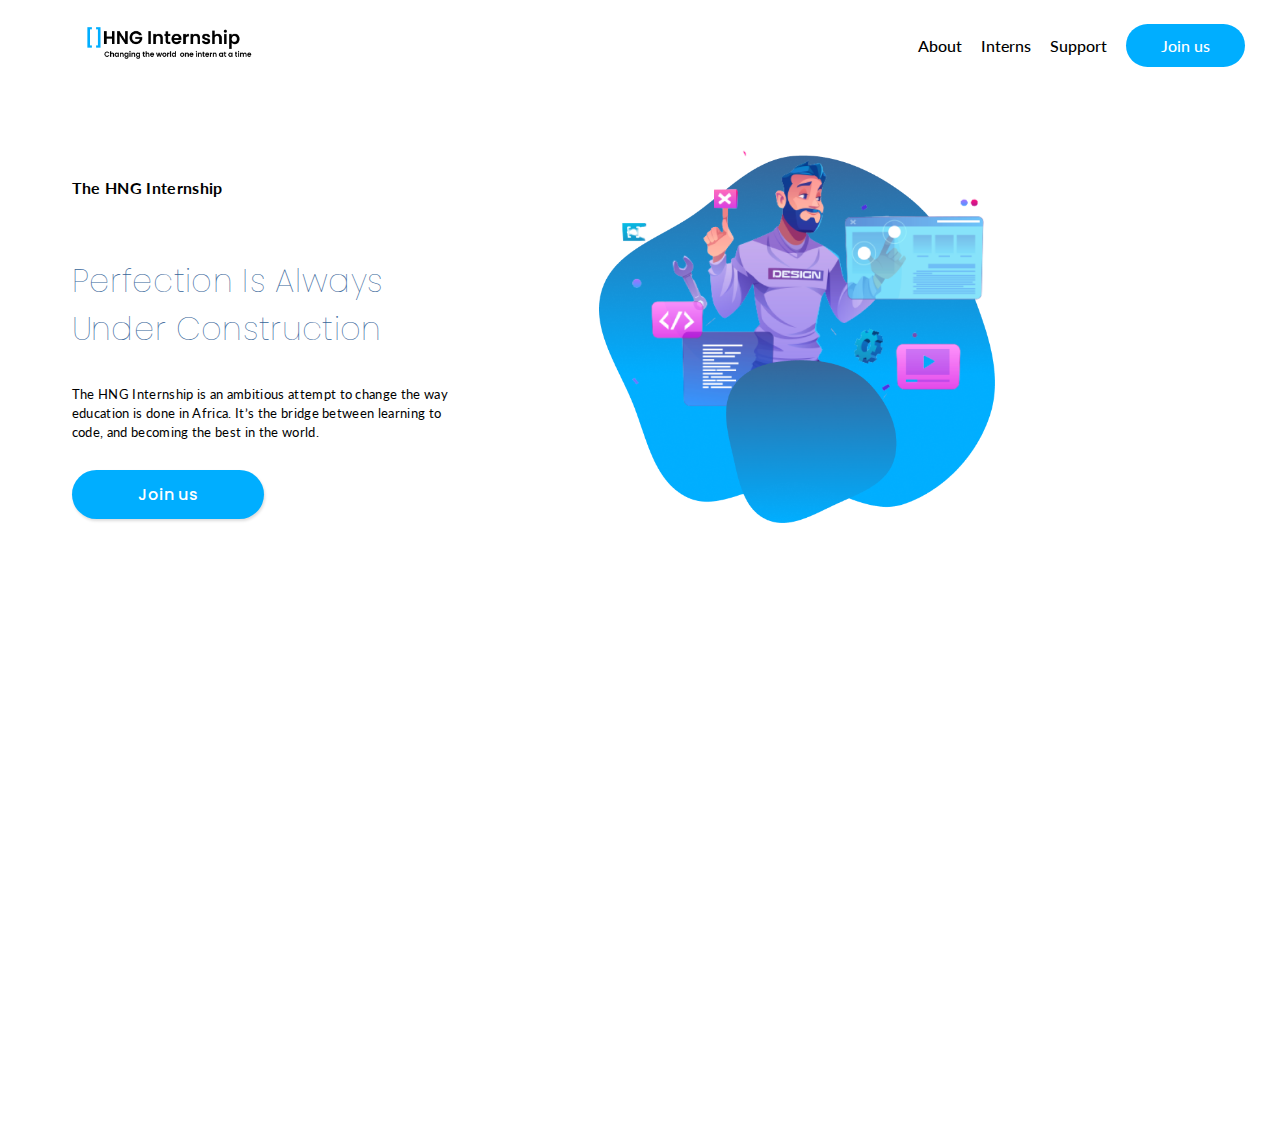
<file: index.html>
<!DOCTYPE html>
<html lang="en">
  <head>
    <meta charset="UTF-8" />
    <meta name="viewport" content="width=device-width, initial-scale=1.0" />
    <title>HNG</title>

    <link rel="stylesheet" href="./CSS/project.css" />
    <link
      rel="stylesheet"
      href="https://cdnjs.cloudflare.com/ajax/libs/font-awesome/4.7.0/css/font-awesome.min.css"
    />
    <link rel="shortcut icon" href="./assets/favicon.png" type="image/x-icon" />
  </head>
  <body>
    <header>
      <div class="Img-class">
        <a href="#">
          <img id="header-img" src="./assets/Group 9 (1).png" alt="brand-logo"
        /></a>
      </div>

      <div class="header-links">
        <a href="./About.html">About</a>
        <a href="./Interns.html">Interns</a>
        <a href="./support.html">Support</a>
        <a class="active" href="./join.html">Join us</a>
      </div>

      <div class="wealth">
        <span id="icons">
          <i class="fa fa-1.5x fa-bars"></i>
        </span>
      </div>
    </header>

    <main class="section">
      <div class="main-text">
        <h5>The HNG Internship</h5>

        <h1>Perfection Is Always Under Construction</h1>

        <small
          >The HNG Internship is an ambitious attempt to change the way
          education is done in Africa. It’s the bridge between learning to code,
          and becoming the best in the world.</small
        >

        <div>
          <a href="./join.html"><button id="main-btn">Join us</button></a>
        </div>
      </div>

      <div class="main-image">
        <img id="main-img" src="./assets/Group 1.png" alt="stacks-image" />
      </div>
    </main>
    <footer class="section">
      <div class="footer-img">
        <a href="#">
          <img
            id="footer-image"
            src="./assets/Group 10 (1).png"
            alt="brand-logo"
        /></a>
      </div>

      <div class="footer-grid">
        <div class="contact-Details">
          <p class="footer-headers">Address</p>
          3 Birrel Avenue, Sabo.<br />
          Yaba, Lagos State,<br />
          Nigeria
        </div>

        <div class="contact-Details">
          <p class="footer-headers">Email</p>
          <p>hello@hng.tech</p>
          <p>+234 (0) 812 345 6789</p>
        </div>

        <div class="contact-Details contact-Details3">
          <div>
            <p class="footer-head">Connect With Us</p>
            <p class="link1">
              <img class="link-img" src="./assets/Vector.png" />hnginternship
            </p>
            <p class="link1">
              <img
                class="link-img"
                src="./assets/Vector (1).png"
              />hnginternship
            </p>
            <p class="link1">
              <img
                class="link-img"
                src="./assets/Vector (2).png"
              />hnginternship
            </p>
          </div>
          <div class="contact-btn">
            <a href="./contact-page.html"
              ><button id="contact">Contact Us</button></a
            >
          </div>
        </div>
      </div>

      <div class="footer-line"><img src="./assets/Line 1.png" /></div>

      <div class="footer-tabs">
        <p>&copy; 2021 HNG internship . All Rights Reserved. HNG Group</p>
      </div>
    </footer>
    <div class="overlay"></div>
    <script src="./Js/project.js"></script>
  </body>
</html>
</file>
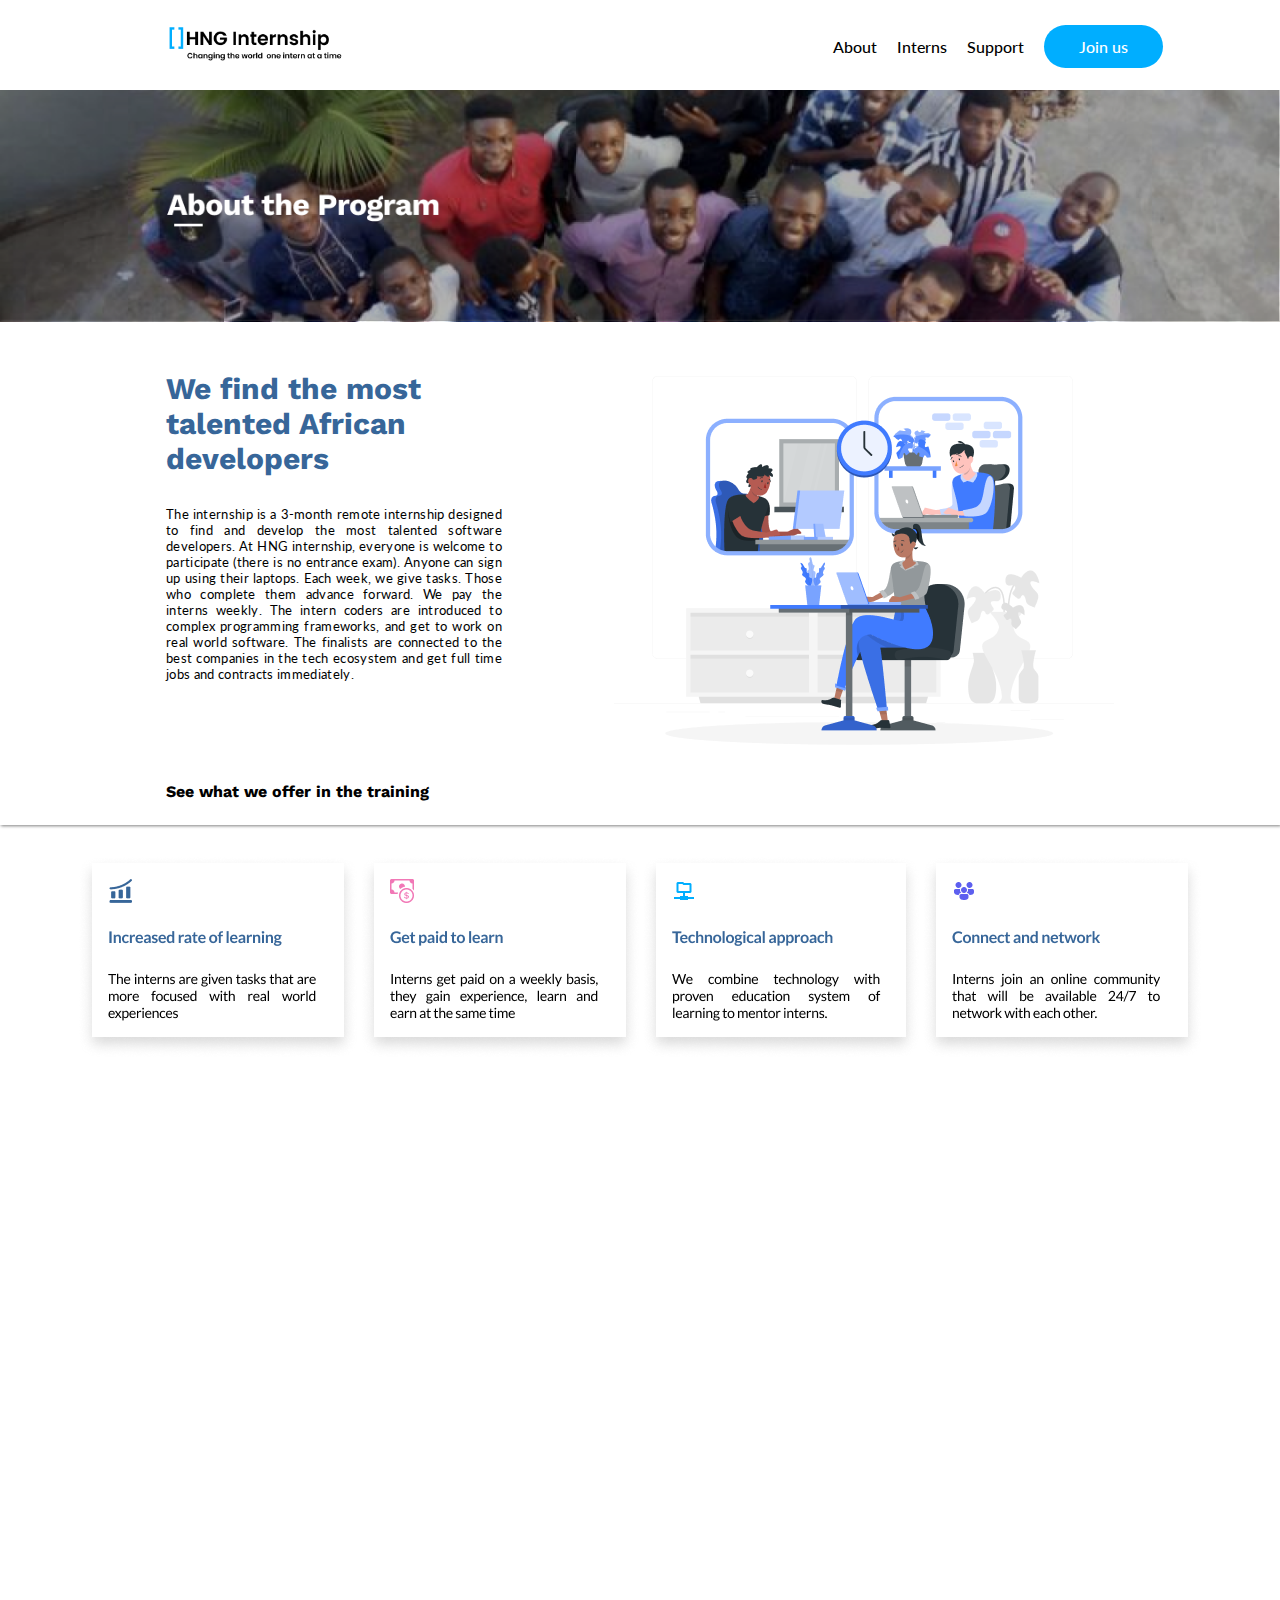
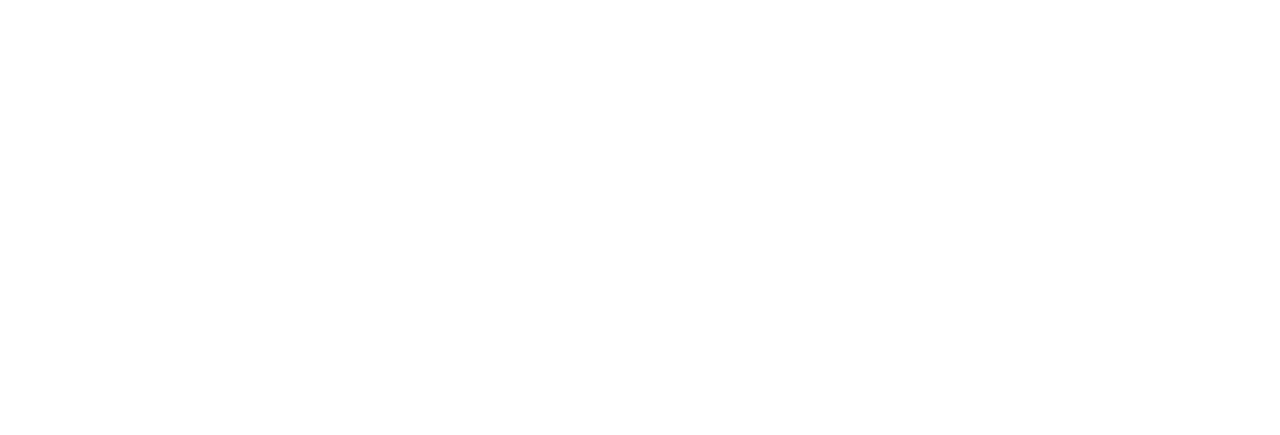
<file: About.html>
<!DOCTYPE html>
<html lang="en">
  <head>
    <meta charset="UTF-8" />
    <meta name="viewport" content="width=device-width, initial-scale=1.0" />
    <title>About HNG</title>

    <link rel="stylesheet" href="./CSS/About.css" />
    <link rel="shortcut icon" href="./assets/favicon.png" type="image/x-icon" />
    <link
      rel="stylesheet"
      href="https://cdnjs.cloudflare.com/ajax/libs/font-awesome/4.7.0/css/font-awesome.min.css"
    />
  </head>
  <body>
    <header>
      <div class="Img-class">
        <a href="./index.html">
          <img id="header-img" src="./assets/Group 9 (1).png" alt="brand-logo"
        /></a>
      </div>

      <div class="header-links">
        <a href="#">About</a>
        <a href="./Interns.html">Interns</a>
        <a href="./support.html">Support</a>
        <a class="active" href="./join.html">Join us</a>
      </div>

      <div class="wealth">
        <span id="icons">
          <i class="fa fa-1.5x fa-bars"></i>
        </span>
      </div>
    </header>

    <main class="section">
      <img id="main-img" src="./assets/About.png" alt="About-page" />
    </main>

    <article>
      <div class="article-content">
        <h1>We find the most talented African developers</h1>
        <small
          >The internship is a 3-month remote internship designed to find and
          develop the most talented software developers. At HNG internship,
          everyone is welcome to participate (there is no entrance exam). Anyone
          can sign up using their laptops. Each week, we give tasks. Those who
          complete them advance forward. We pay the interns weekly. The intern
          coders are introduced to complex programming frameworks, and get to
          work on real world software. The finalists are connected to the best
          companies in the tech ecosystem and get full time jobs and contracts
          immediately.
        </small>

        <h6>See what we offer in the training</h6>
      </div>

      <div class="article-img">
        <img
          id="article-image"
          src="./assets/Telework-rafiki 1.png"
          alt="article-img"
        />
      </div>
    </article>

    <div class="cards">
      <div>
        <img src="./assets/Frame 1.png" alt="Img-cards" />
      </div>

      <div>
        <img src="./assets/Frame 2.png" alt="Img-cards" />
      </div>

      <div>
        <img src="./assets/Frame 4.png" alt="Img-cards" />
      </div>
      <div>
        <img src="./assets/Frame 5.png" alt="Img-cards" />
      </div>
    </div>

    <div class="section partners">
      <h2>Our Hiring Partners</h2>

      <small
        >At HNG internship, we believe the decision you make to invest in your
        future is worth it! One of the ways <br />
        we ensure this is that our finalists are connected to the best tech
        companies for full-time jobs and contracts.</small
      >

      <div class="partners-gallery">
        <div><img src="./assets/Rectangle 18.png" alt="Partner-logo" /></div>

        <div><img src="./assets/Rectangle 19.png" alt="Partner-logo" /></div>

        <div><img src="./assets/Rectangle 20.png" alt="Partner-logo" /></div>

        <div><img src="./assets/Rectangle 21.png" alt="Partner-logo" /></div>

        <div><img src="./assets/Rectangle 22.png" alt="Partner-logo" /></div>

        <div><img src="./assets/Rectangle 23.png" alt="Partner-logo" /></div>

        <div><img src="./assets/Rectangle 24.png" alt="Partner-logo" /></div>

        <div><img src="./assets/Rectangle 25.png" alt="Partner-logo" /></div>

        <div><img src="./assets/Rectangle 26.png" alt="Partner-logo" /></div>
      </div>
    </div>

    <footer class="section">
      <div class="footer-img">
        <a href="./index.html"
          ><img
            id="footer-image"
            src="./assets/Group 10 (1).png"
            alt="brand-logo"
        /></a>
      </div>

      <div class="footer-grid">
        <div class="contact-Details">
          <p class="footer-headers">Address</p>
          3 Birrel Avenue, Sabo.<br />
          Yaba, Lagos State,<br />
          Nigeria
        </div>

        <div class="contact-Details">
          <p class="footer-headers">Email</p>
          <p>hello@hng.tech</p>
          <p>+234 (0) 812 345 6789</p>
        </div>

        <div class="contact-Details contact-Details3">
          <div>
            <p class="footer-head">Connect With Us</p>
            <p class="link1">
              <img class="link-img" src="./assets/Vector.png" />hnginternship
            </p>
            <p class="link1">
              <img
                class="link-img"
                src="./assets/Vector (1).png"
              />hnginternship
            </p>
            <p class="link1">
              <img
                class="link-img"
                src="./assets/Vector (2).png"
              />hnginternship
            </p>
          </div>
          <div class="contact-btn">
            <a href="./contact-page.html"
              ><button id="contact">Contact Us</button></a
            >
          </div>
        </div>
      </div>

      <div class="footer-line"><img src="./assets/Line 1.png" /></div>

      <div class="footer-tabs">
        <p>&copy; 2021 HNG internship . All Rights Reserved. HNG Group</p>
      </div>
    </footer>
    <div class="overlay"></div>
    <script src="./Js/project.js"></script>
  </body>
</html>
</file>
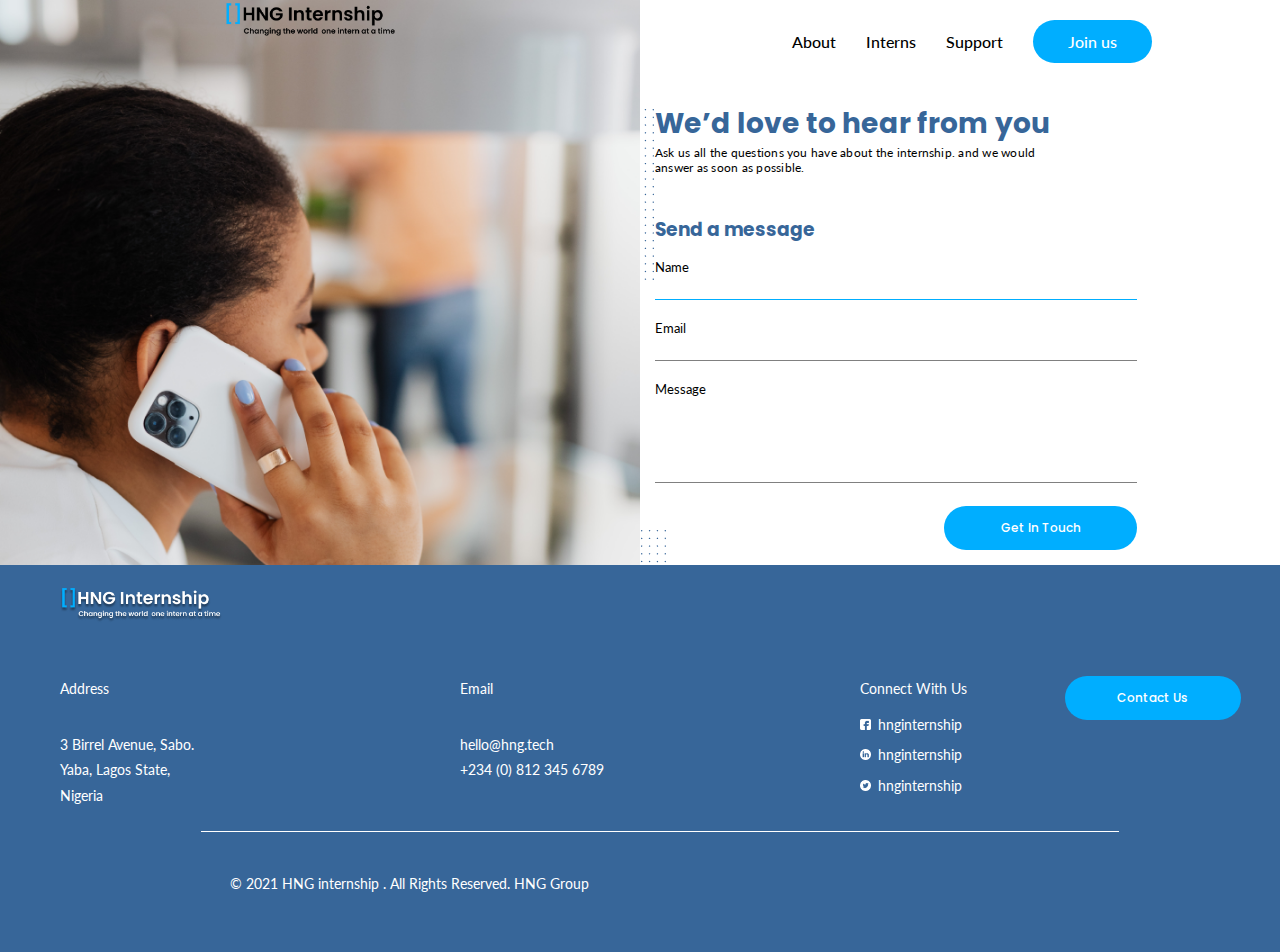
<file: contact-page.html>
<!DOCTYPE html>
<html lang="en">
  <head>
    <meta charset="UTF-8" />
    <meta name="viewport" content="width=device-width, initial-scale=1.0" />
    <title>Contact Page</title>
    <link
      rel="stylesheet"
      href="https://cdnjs.cloudflare.com/ajax/libs/font-awesome/4.7.0/css/font-awesome.min.css"
    />
    <link rel="stylesheet" href="./CSS/contact-page.css" />
    <link rel="shortcut icon" href="./assets/favicon.png" type="image/x-icon" />
  </head>
  <body>
    <main>
      <div class="main-image">
        <a href="./index.html">
          <img
            class="main-img"
            src="./assets/Group 9 (1).png"
            alt="contact-image"
        /></a>
      </div>

      <div class="form-wrapper">
        <div class="form-content">
          <header>
            <div class="Img-class">
              <a href="./index.html">
                <img
                  id="header-img"
                  src="./assets/Group 9 (1).png"
                  alt="brand-logo"
              /></a>
            </div>

            <div class="header-links">
              <a href="./About.html">About</a>
              <a href="./Interns.html">Interns</a>
              <a href="./support.html">Support</a>
              <a class="active" href="./join.html">Join us</a>
              <img src="./assets/Group.png" class="image-design" />
              <img src="./assets/Group.png" class="image-design2" />
            </div>

            <div class="wealth">
              <span id="icons">
                <i class="fa fa-1.5x fa-bars"></i>
              </span>
            </div>
          </header>
          <h2>We’d love to hear from you</h2>

          <small id="content"
            >Ask us all the questions you have about the internship. and we
            would<br />
            answer as soon as possible.</small
          >
          <h3>Send a message</h3>

          <form>
            <div class="input-group">
              <small>Name</small>

              <input type="text" name="name" autofocus />
            </div>

            <div class="input-group">
              <small>Email</small>

              <input type="email" name="email" />
            </div>
            <div class="input-group">
              <small id="textarea">Message</small>

              <textarea> </textarea>
            </div>

            <div class="btn">
              <button id="contact-btn" type="submit">Get In Touch</button>
            </div>
          </form>
        </div>
      </div>
    </main>

    <!-- footer -->
    <footer class="section">
      <div class="footer-img">
        <a href="./index.html">
          <img
            id="footer-image"
            src="./assets/Group 10 (1).png"
            alt="brand-logo"
        /></a>
      </div>

      <div class="footer-grid">
        <div class="contact-Details">
          <p class="footer-headers">Address</p>
          3 Birrel Avenue, Sabo.<br />
          Yaba, Lagos State,<br />
          Nigeria
        </div>

        <div class="contact-Details">
          <p class="footer-headers">Email</p>
          <p>hello@hng.tech</p>
          <p>+234 (0) 812 345 6789</p>
        </div>

        <div class="contact-Details contact-Details3">
          <div>
            <p class="footer-head">Connect With Us</p>
            <p class="link1">
              <img class="link-img" src="./assets/Vector.png" />hnginternship
            </p>
            <p class="link1">
              <img
                class="link-img"
                src="./assets/Vector (1).png"
              />hnginternship
            </p>
            <p class="link1">
              <img
                class="link-img"
                src="./assets/Vector (2).png"
              />hnginternship
            </p>
          </div>
          <div class="contact-btn">
            <button id="contact">Contact Us</button>
          </div>
        </div>
      </div>

      <div class="footer-line"><img src="./assets/Line 1.png" /></div>

      <div class="footer-tabs">
        <p>&copy; 2021 HNG internship . All Rights Reserved. HNG Group</p>
      </div>
    </footer>
    <div class="overlay"></div>
    <script src="./Js/project.js"></script>
  </body>
</html>
</file>
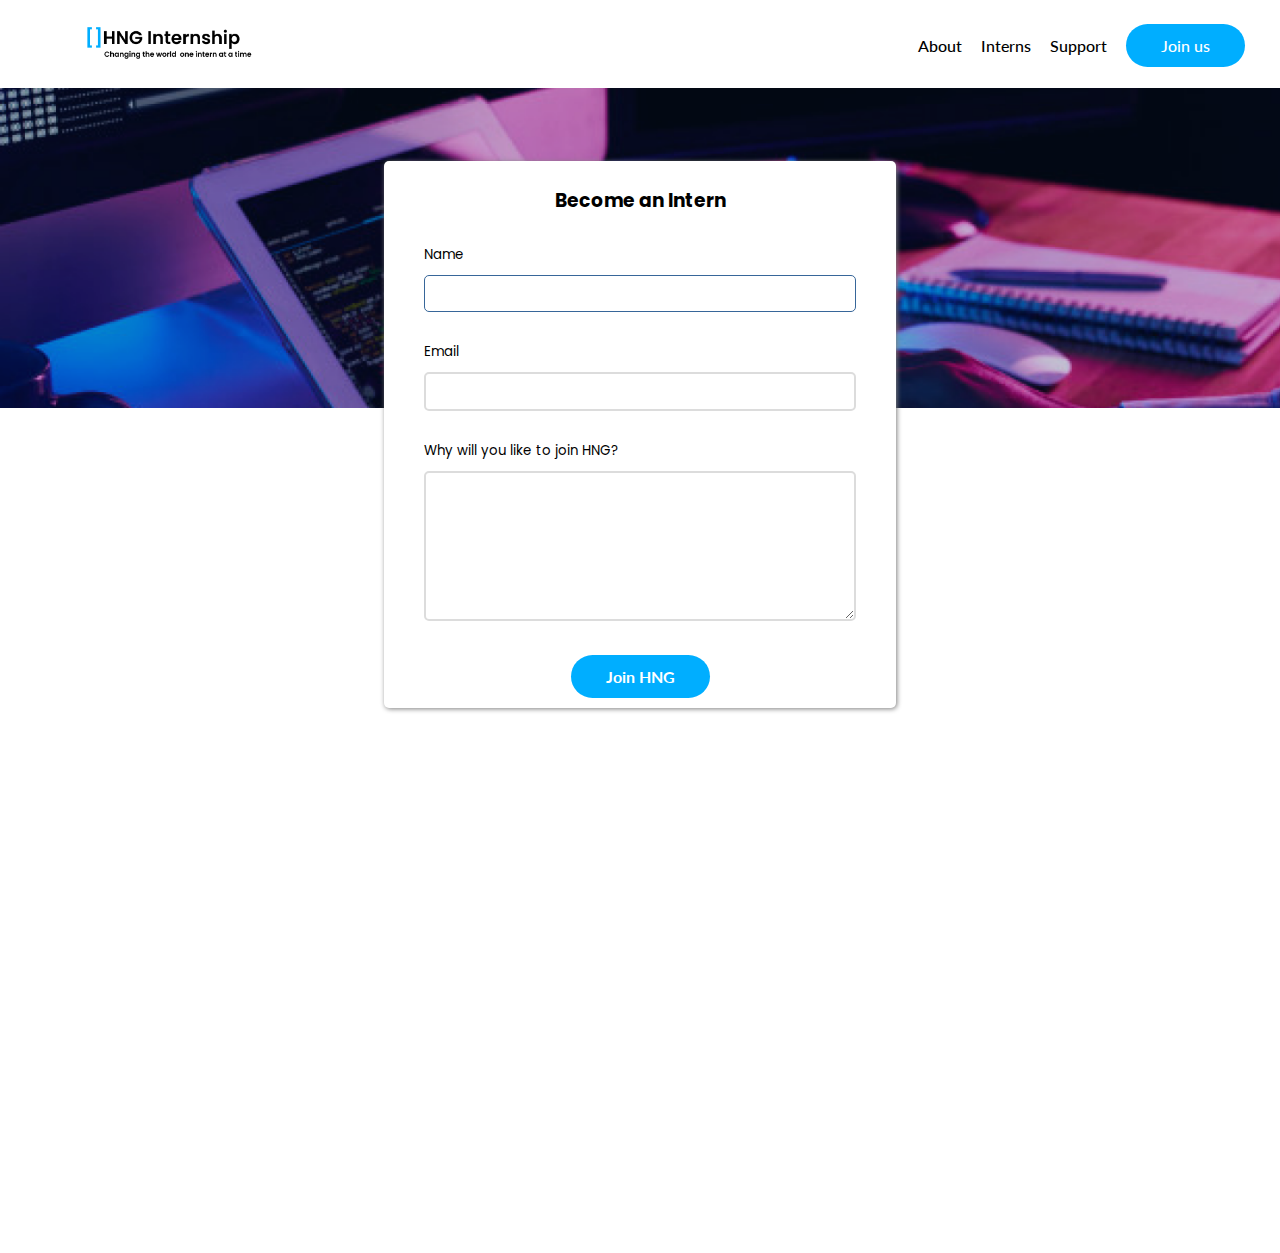
<file: form-field.html>
<!DOCTYPE html>
<html lang="en">
  <head>
    <meta charset="UTF-8" />
    <meta name="viewport" content="width=device-width, initial-scale=1.0" />
    <title>HNG Form</title>
  </head>

  <link rel="stylesheet" href="./CSS/form-field.css" />
  <link rel="shortcut icon" href="./assets/favicon.png" type="image/x-icon" />
  <link
    rel="stylesheet"
    href="https://cdnjs.cloudflare.com/ajax/libs/font-awesome/4.7.0/css/font-awesome.min.css"
  />
  <body>
    <header>
      <div class="Img-class">
        <a href="./index.html">
          <img id="header-img" src="./assets/Group 9 (1).png" alt="brand-logo"
        /></a>
      </div>

      <div class="header-links">
        <a href="./About.html">About</a>
        <a href="./index.html">Interns</a>
        <a href="./support.html">Support</a>
        <a class="active" href="./join.html">Join us</a>
      </div>

      <div class="wealth">
        <span id="icons">
          <i class="fa fa-1.5x fa-bars"></i>
        </span>
      </div>
    </header>

    <main class="section">
      <form>
        <h3>Become an Intern</h3>

        <div class="input-group">
          <small>Name</small>

          <input type="text" name="name" autofocus />
        </div>

        <div class="input-group">
          <small>Email</small>

          <input type="email" name="email" />
        </div>

        <div class="input-group">
          <small>Why will you like to join HNG?</small>
          <textarea></textarea>
        </div>

        <div class="input-btn">
          <button id="btn">Join HNG</button>
        </div>
      </form>
    </main>

    <footer class="section">
      <div class="footer-img">
        <a href="./index.html">
          <img
            id="footer-image"
            src="./assets/Group 10 (1).png"
            alt="brand-logo"
          />
        </a>
      </div>

      <div class="footer-grid">
        <div class="contact-Details">
          <p class="footer-headers">Address</p>
          3 Birrel Avenue, Sabo.<br />
          Yaba, Lagos State,<br />
          Nigeria
        </div>

        <div class="contact-Details">
          <p class="footer-headers">Email</p>
          <p>hello@hng.tech</p>
          <p>+234 (0) 812 345 6789</p>
        </div>

        <div class="contact-Details contact-Details3">
          <div>
            <p class="footer-head">Connect With Us</p>
            <p class="link1">
              <img class="link-img" src="./assets/Vector.png" />hnginternship
            </p>
            <p class="link1">
              <img
                class="link-img"
                src="./assets/Vector (1).png"
              />hnginternship
            </p>
            <p class="link1">
              <img
                class="link-img"
                src="./assets/Vector (2).png"
              />hnginternship
            </p>
          </div>
          <div class="contact-btn">
            <a href="./contact-page.html"
              ><button id="contact">Contact Us</button></a
            >
          </div>
        </div>
      </div>

      <div class="footer-line"><img src="./assets/Line 1.png" /></div>

      <div class="footer-tabs">
        <p>&copy; 2021 HNG internship . All Rights Reserved. HNG Group</p>
      </div>
    </footer>
    <div class="overlay"></div>
    <script src="./Js/project.js"></script>
  </body>
</html>
</file>
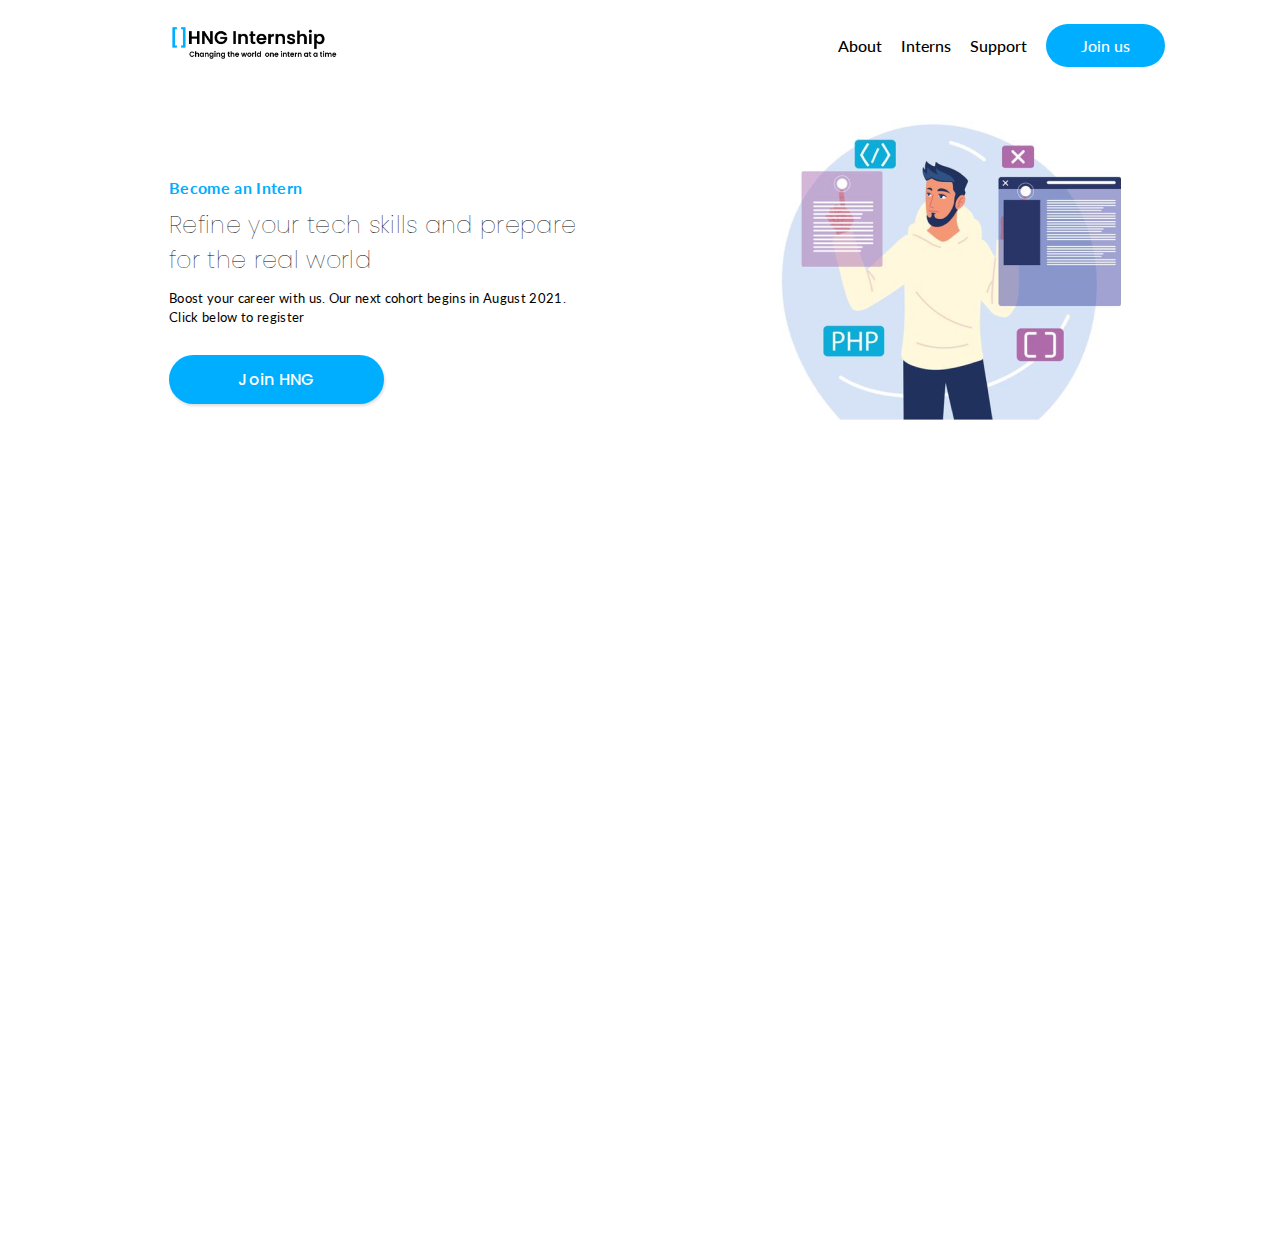
<file: join.html>
<!DOCTYPE html>
<html lang="en">
  <head>
    <meta charset="UTF-8" />
    <meta name="viewport" content="width=device-width, initial-scale=1.0" />
    <title>Join HNG</title>
  </head>

  <link
    rel="stylesheet"
    href="https://cdnjs.cloudflare.com/ajax/libs/font-awesome/4.7.0/css/font-awesome.min.css"
  />

  <link rel="shortcut icon" href="./assets/favicon.png" type="image/x-icon" />
  <link rel="stylesheet" href="./CSS/join.css" />
  <body>
    <header>
      <div class="Img-class">
        <a href="./index.html">
          <img id="header-img" src="./assets/Group 9 (1).png" alt="brand-logo"
        /></a>
      </div>

      <div class="header-links">
        <a href="./About.html">About</a>
        <a href="./Interns.html">Interns</a>
        <a href="./support.html">Support</a>
        <a class="active" href="./join.html">Join us</a>
      </div>

      <div class="wealth">
        <span id="icons">
          <i class="fa fa-1.5x fa-bars"></i>
        </span>
      </div>
    </header>

    <main class="section">
      <div class="main-text">
        <h5>Become an Intern</h5>

        <h1>Refine your tech skills and prepare for the real world</h1>

        <small
          >Boost your career with us. Our next cohort begins in August 2021.
          Click below to register</small
        >

        <div>
          <a href="./form-field.html"
            ><button id="main-btn">Join HNG</button></a
          >
        </div>
      </div>

      <div class="main-image">
        <img id="main-img" src="./assets/Frame 13.png" alt="stacks-image" />
      </div>
    </main>

    <article class="section">
      <h1>Training Tracks</h1>
      <div class="article-btn">
        <button id="design">UI/UX Design</button
        ><button id="frontend">Frontend Dev</button>
        <button id="backend">Backend Dev</button>
        <button id="machine">Machine Learning</button>
      </div>
      <div class="article-link">
        <a id="article-link" href="#">Get started now</a>
      </div>
    </article>

    <footer class="section">
      <div class="footer-img">
        <a href="./index.html">
          <img
            id="footer-image"
            src="./assets/Group 10 (1).png"
            alt="brand-logo"
          />
        </a>
      </div>

      <div class="footer-grid">
        <div class="contact-Details">
          <p class="footer-headers">Address</p>
          3 Birrel Avenue, Sabo.<br />
          Yaba, Lagos State,<br />
          Nigeria
        </div>

        <div class="contact-Details">
          <p class="footer-headers">Email</p>
          <p>hello@hng.tech</p>
          <p>+234 (0) 812 345 6789</p>
        </div>

        <div class="contact-Details contact-Details3">
          <div>
            <p class="footer-head">Connect With Us</p>
            <p class="link1">
              <img class="link-img" src="./assets/Vector.png" />hnginternship
            </p>
            <p class="link1">
              <img
                class="link-img"
                src="./assets/Vector (1).png"
              />hnginternship
            </p>
            <p class="link1">
              <img
                class="link-img"
                src="./assets/Vector (2).png"
              />hnginternship
            </p>
          </div>
          <div class="contact-btn">
            <a href="./contact-page.html"
              ><button id="contact">Contact Us</button></a
            >
          </div>
        </div>
      </div>

      <div class="footer-line"><img src="./assets/Line 1.png" /></div>

      <div class="footer-tabs">
        <p>&copy; 2021 HNG internship . All Rights Reserved. HNG Group</p>
      </div>
    </footer>
    <div class="overlay"></div>
    <script src="./Js/project.js"></script>
  </body>
</html>
</file>
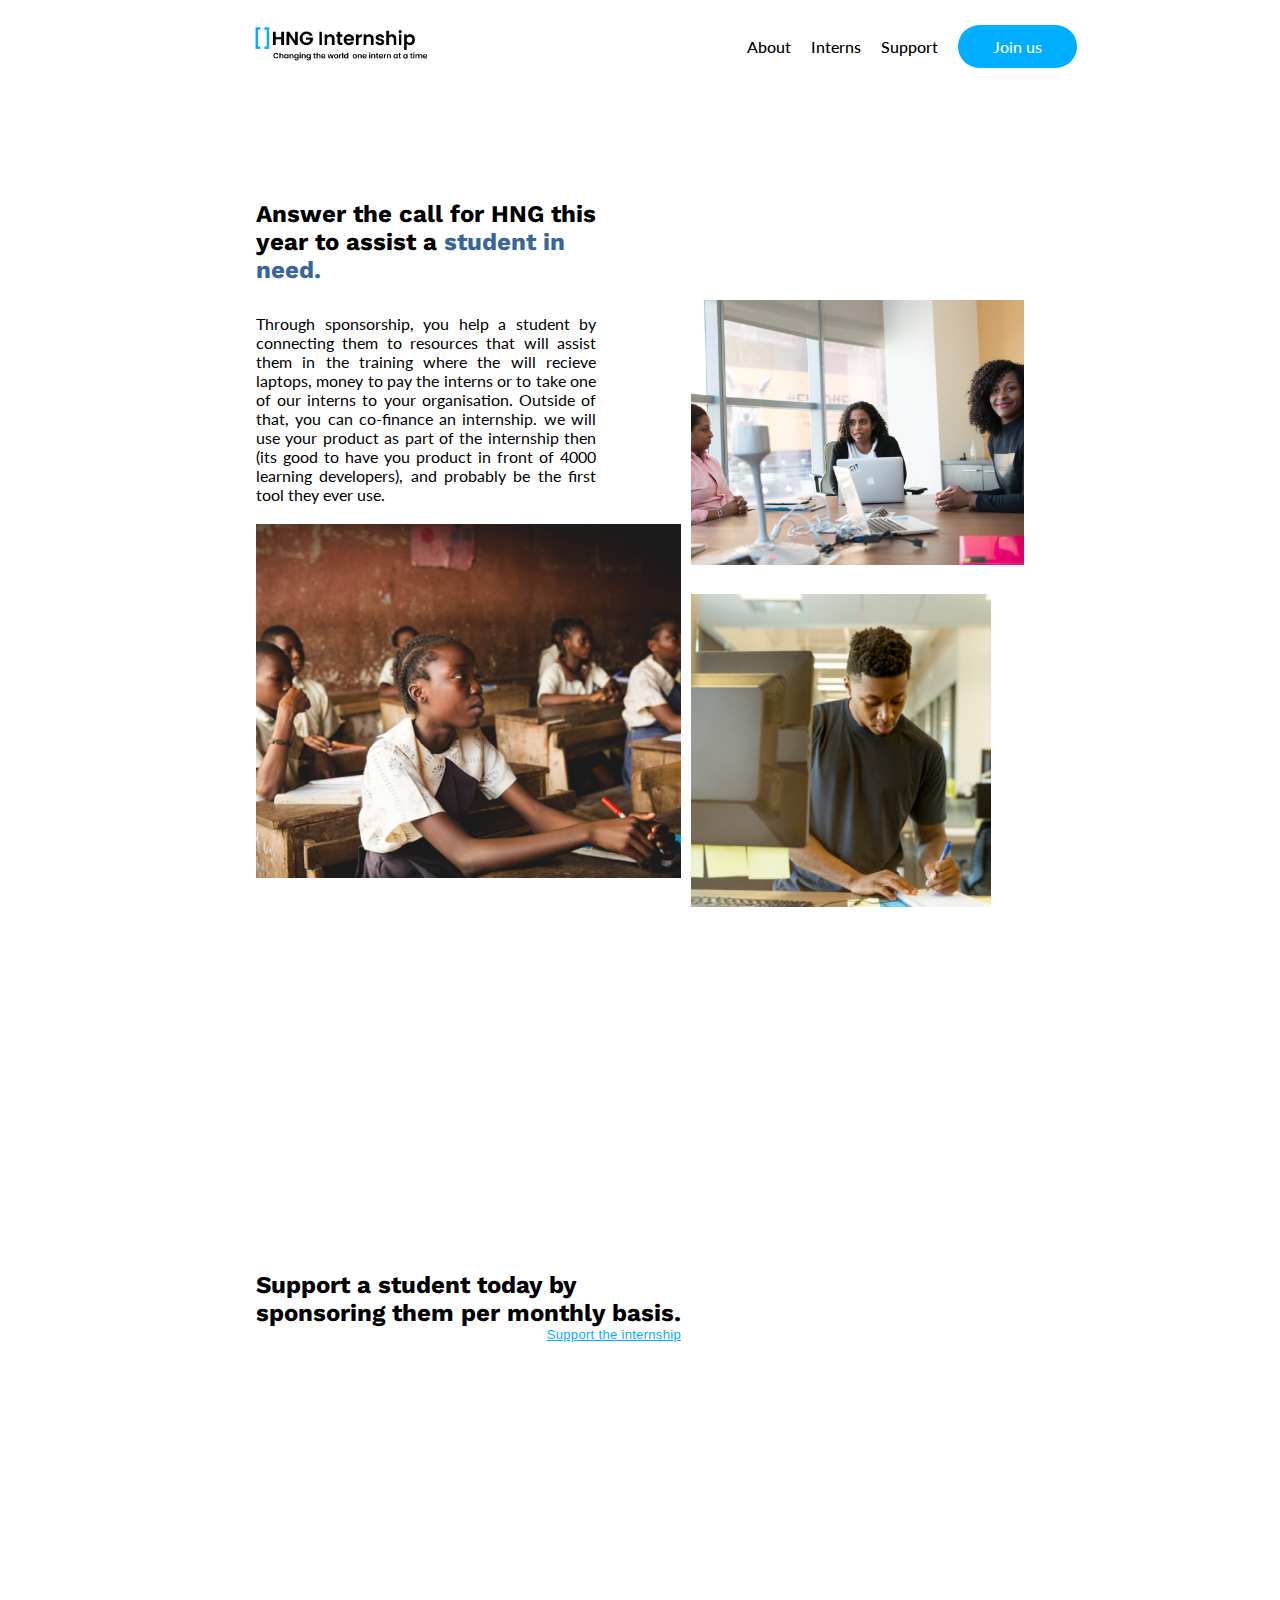
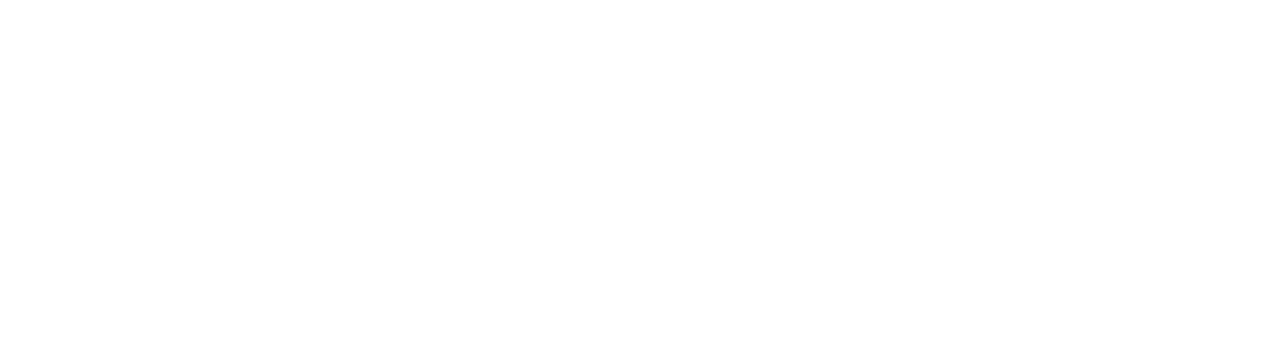
<file: support.html>
<!DOCTYPE html>
<html lang="en">
  <head>
    <meta charset="UTF-8" />
    <meta name="viewport" content="width=device-width, initial-scale=1.0" />
    <title>Support HNG</title>
  </head>

  <link
    rel="stylesheet"
    href="https://cdnjs.cloudflare.com/ajax/libs/font-awesome/4.7.0/css/font-awesome.min.css"
  />
  <link rel="shortcut icon" href="./assets/favicon.png" type="image/x-icon" />
  <link rel="stylesheet" href="./CSS/support.css" />
  <body>
    <header>
      <div class="Img-class">
        <a href="./index.html">
          <img id="header-img" src="./assets/Group 9 (1).png" alt="brand-logo"
        /></a>
      </div>

      <div class="header-links">
        <a href="./About.html">About</a>
        <a href="./Interns.html">Interns</a>
        <a href="#">Support</a>
        <a class="active" href="./join.html">Join us</a>
      </div>

      <div class="wealth">
        <span id="icons">
          <i class="fa fa-1.5x fa-bars"></i>
        </span>
      </div>
    </header>

    <main>
      <div class="main-grid">
        <div class="main-content">
          <h3>
            Answer the call for HNG this <br />
            year to assist a
            <span id="main-colored-text">
              student in <br />
              need.</span
            >
          </h3>
          <p>
            Through sponsorship, you help a student by connecting them to
            resources that will assist them in the training where the will
            recieve laptops, money to pay the interns or to take one of our
            interns to your organisation. Outside of that, you can co-finance an
            internship. we will use your product as part of the internship then
            (its good to have you product in front of 4000 learning developers),
            and probably be the first tool they ever use.
          </p>
        </div>

        <div class="card1">
          <img id="first-card" src="./assets/Rectangle 28.png" alt="cards" />
        </div>

        <div class="card2">
          <img id="second-card" src="./assets/Rectangle 30.png" alt="cards" />
        </div>

        <div class="card3">
          <img id="third-card" src="./assets/Rectangle 29.png" alt="cards" />
        </div>
      </div>
    </main>

    <article class="section">
      <div class="article-wrapper">
        <h3>
          Give a student<br />
          hope today.
        </h3>
        <img src="./assets/Frame 16.png" alt="support" />
      </div>
    </article>

    <div class="article">
      <div class="article-content">
        <h3>
          Support a student today by <br />sponsoring them per monthly basis.
        </h3>

        <a href="#">Support the internship</a>
      </div>
    </div>

    <footer class="section">
      <div class="footer-img">
        <a href="./index.html">
          <img
            id="footer-image"
            src="./assets/Group 10 (1).png"
            alt="brand-logo"
        /></a>
      </div>

      <div class="footer-grid">
        <div class="contact-Details">
          <p class="footer-headers">Address</p>
          3 Birrel Avenue, Sabo.<br />
          Yaba, Lagos State,<br />
          Nigeria
        </div>

        <div class="contact-Details">
          <p class="footer-headers">Email</p>
          <p>hello@hng.tech</p>
          <p>+234 (0) 812 345 6789</p>
        </div>

        <div class="contact-Details contact-Details3">
          <div>
            <p class="footer-head">Connect With Us</p>
            <p class="link1">
              <img class="link-img" src="./assets/Vector.png" />hnginternship
            </p>
            <p class="link1">
              <img
                class="link-img"
                src="./assets/Vector (1).png"
              />hnginternship
            </p>
            <p class="link1">
              <img
                class="link-img"
                src="./assets/Vector (2).png"
              />hnginternship
            </p>
          </div>
          <div class="contact-btn">
            <a href="./contact-page.html"
              ><button id="contact">Contact Us</button></a
            >
          </div>
        </div>
      </div>

      <div class="footer-line"><img src="./assets/Line 1.png" /></div>

      <div class="footer-tabs">
        <p>&copy; 2021 HNG internship . All Rights Reserved. HNG Group</p>
      </div>
    </footer>
    <div class="overlay"></div>
    <script src="./Js/project.js"></script>
  </body>
</html>
</file>
<file: CSS/project.css>
@import url("https://fonts.googleapis.com/css2?family=Lato:wght@400;700&family=Poppins:wght@400;700&display=swap");

* {
  padding: 0px;
  margin: 0px;
  text-decoration: none;
  box-sizing: border-box;
}

:root {
  --primary-color: rgba(55, 102, 153, 1);
  --secondary-color: rgba(0, 174, 255, 1);
  --primary-font: "Lato", sans-serif;
  --secondary-font: "Poppins", sans-serif;
  --primary-fontsize: 36px;
  --secondary-fontsize: 18px;
  --content-fontsize: 16px;
}

body {
  display: flex;
  flex-direction: column;
}

.header-links a {
  color: black;
  margin-right: 15px;
  font-family: var(--primary-font);
  font-weight: 500;
  transition: 0.5;
}

.header-links a:hover {
  color: var(--secondary-color);
}
button {
  outline: none;
  border: none;
  font-family: var(--secondary-font);
  padding: 15px;
  color: white;
  border-radius: 10px;
  font-size: var(--content-fontsize);
  font-weight: 700;
  transition: 0.5s;
  cursor: pointer;
}

.header-links .active {
  border-radius: 30px;
  background-color: var(--secondary-color);
  font-family: var(--primary-font);
  padding: 12px 35px;
  font-size: var(--content-fontsize);
  color: white;
  font-weight: 700px;
}

.active:hover {
  color: var(--secondary-color);
  background: white;
  border: 1px solid var(--secondary-color);
}

.wealth {
  display: none;
}
#header-img {
  width: 60%;
}

header {
  display: flex;
  justify-content: space-between;
  padding: 24px 20px 20px 85px;
  align-items: center;
}

main {
  display: flex;
  margin: 30px 0px 70px 0px;
  font-family: var(--primary-font);
  font-weight: 400;
  justify-content: space-around;
  letter-spacing: 0.02rem;
}

#main-btn {
  margin-top: 30px;
  border-radius: 30px;
  background-color: var(--secondary-color);
  padding: 12px 35px;
  width: 50%;
  font-weight: 500;
  font-family: var(--secondary-font);
  letter-spacing: 0.02rem;
  box-shadow: 1px 2px 3px gainsboro;
}

#main-btn:hover {
  color: var(--secondary-color);
  background-color: white;
  border: 1px solid var(--secondary-color);
}

#main-img {
  width: 65%;
}

.main-text {
  width: 30%;
  margin-top: 60px;
}

.main-text h1 {
  margin: 60px 0px 30px 0px;
  color: var(--primary-color);
  font-family: var(--secondary-font);
  font-weight: lighter;
}
.main-text h5 {
  font-size: var(--content-fontsize);
  font-weight: 700;
}

.contact-Details {
  width: 45%;
  line-height: 25.5px;
}

.contact-Details3 {
  display: grid;
  grid-template-columns: auto auto;
}

footer {
  padding: 20px 20px 20px 60px;
  background-color: var(--primary-color);
  color: white;
  margin-top: 30px;
  font-family: var(--primary-font);
  font-size: 14px;
}

#contact {
  background-color: var(--secondary-color);
  border-radius: 30px;
  width: 90%;
  padding: 13px;
  font-size: 12px;
  font-weight: 500;
}

#contact:hover {
  color: var(--primary-color);
  background-color: white;
  border: 1px solid var(--primary-color);
}
.footer-img {
  margin-bottom: 50px;
}

.footer-headers {
  margin-bottom: 30px;
}
.footer-grid {
  display: flex;
  justify-content: space-between;
  margin-bottom: 10px;
}

#footer-image {
  width: 15%;
}

.footer-head {
  margin-bottom: 10px;
}
.link1 {
  margin-bottom: 5px;
}
.footer-line {
  text-align: center;
}

.footer-tabs {
  margin: 40px 40px 40px 170px;
}

.link-img {
  margin-right: 7px;
  width: 11px;
}

#icons {
  color: var(--secondary-color);
  font-size: 20px;
}

/* Revealing section as you scroll */

.section {
  transition: transform 1s, opacity 1s;
}

.section--hidden {
  opacity: 0;
  transform: translateY(8rem);
}

@media (max-width: 1024px) {
  main {
    flex-direction: column-reverse;
    justify-content: center;
    position: relative;
    height: auto;
    margin-top: 50px;
    text-align: center;
    padding: 15px;
    height: 80vh;
  }

  .main-text {
    width: 70%;
    flex: none;
    margin: 0px;
    text-align: center;
    margin: 0px auto;
  }

  #main-btn {
    width: 25%;
  }

  .footer-line {
    display: none;
  }

  #main-img {
    width: 40%;
  }

  footer {
    margin-top: 30px;
  }
}
@media (max-width: 760px) {
  .header-links {
    margin: 0px;
    top: 75px;
    right: 100%;
    width: 75%;
    text-align: center;
    background-color: whitesmoke;
    height: 100vh;
    font-family: "Gruppo";
    position: fixed;
    transition: right 0.2s ease-in-out;

    border-radius: 5px;
    z-index: 1;
  }

  #main-btn {
    width: 40%;
  }
  .header-links .active {
    background-color: transparent;
    color: black;
    padding: 20px 0px;
    margin: 0px;
    font-size: 18px;
    border: none;
  }

  .header-links a {
    display: block;
    padding: 20px 0px;
    color: black;
    font-size: 18px;
    text-align: center;
    margin: 0px;
    background-color: transparent;
    border: none;
  }
  .header-links a:first-of-type {
    margin-top: 60px;
  }

  .header-links a:hover {
    color: var(--secondary-color);
  }
  header {
    padding: 20px 25px;
    z-index: 2;
  }

  .overlay-filter {
    position: absolute;
    backdrop-filter: blur(3px);
    width: 100%;
    height: 100%;
    top: 76px;
  }

  #main-img {
    width: 50%;
  }

  main {
    margin: 0px;
    height: auto;
  }
  .show {
    right: 25%;
  }
  #footer-image {
    width: 35%;
  }

  footer {
    padding: 20px 40px;
    margin-top: 10px;
  }

  .footer-grid {
    display: grid;
    grid-template-columns: auto auto;
    grid-row-gap: 20px;
  }

  .contact-Details3 {
    grid-template-columns: auto;
  }

  .contact-Details {
    width: 100%;
  }

  #contact {
    margin-top: 20px;
    width: 120%;
  }

  .footer-tabs {
    margin: 40px 0px;
  }
  .main-content {
    font-size: 15px;
  }

  .show {
    display: block;
  }
  .wealth {
    display: block;
    margin-left: 18px;
  }
}

@media (max-width: 450px) {
  .footer-grid {
    grid-template-columns: auto;
    width: 100%;
    justify-content: center;
  }

  .contact-Details3 {
    width: 80%;
  }
  #contact {
    width: 95%;
  }

  .footer-tabs {
    border-top: 1px solid white;
    padding: 20px 0px;
  }

  #main-btn {
    width: 60%;
  }
}
</file>
<file: CSS/About.css>
@import url("https://fonts.googleapis.com/css2?family=Lato:wght@400;700&family=Work+Sans:wght@700& family=Poppins:wght@400;700&display=swap");

* {
  padding: 0px;
  margin: 0px;
  text-decoration: none;
  box-sizing: border-box;
}

:root {
  --primary-color: rgba(55, 102, 153, 1);
  --secondary-color: rgba(0, 174, 255, 1);
  --primary-font: "Lato", sans-serif;
  --secondary-font: "Poppins", sans-serif;
  --primary-fontsize: 36px;
  --secondary-fontsize: 18px;
  --content-fontsize: 16px;
  --Work-sans: "Work Sans", sans-serif;
}

body {
  display: flex;
  flex-direction: column;
  font-family: var(--Work-sans);
}

a {
  color: black;
  margin-right: 15px;
  font-family: var(--primary-font);
  font-weight: 500;
  transition: 0.5;
}

a:hover {
  color: var(--secondary-color);
}
button {
  outline: none;
  border: none;
  font-family: var(--secondary-font);
  padding: 15px;
  color: white;
  border-radius: 10px;
  font-size: var(--content-fontsize);
  font-weight: 700;
  transition: 0.5s;
  cursor: pointer;
}

.header-links .active {
  border-radius: 30px;
  background-color: var(--secondary-color);
  font-family: var(--primary-font);
  padding: 12px 35px;
  font-size: var(--content-fontsize);
  color: white;
  font-weight: 700px;
}

.active:hover {
  color: var(--secondary-color);
  background: white;
  border: 1px solid var(--secondary-color);
}

.wealth {
  display: none;
}

#header-img {
  width: 60%;
}

.Img-class {
  /* flex: 1; */
  margin-right: 175px;
}

header {
  display: flex;
  justify-content: space-around;
  padding: 24px 20px 20px 85px;
  align-items: center;
  position: sticky;
  top: 0px;
  background: white;
}

main {
  overflow: hidden;
}

#main-img {
  width: 100vw;
}

article {
  display: flex;
  justify-content: center;
  margin-top: -5px;
  box-shadow: 1px 1px 3px grey;
}

.article-content {
  flex-basis: 35%;
}

.article-content small {
  text-align: justify;
  margin-top: 30px;
  display: block;
  width: 75%;
  font-family: var(--primary-font);
  letter-spacing: 0.02rem;
}

.article-content h1 {
  margin-top: 50px;
  width: 75%;
  font-size: 30px;
  color: var(--primary-color);
}
.article-content h6 {
  margin-top: 100px;
  font-size: medium;
}

.cards {
  display: grid;
  justify-content: center;
  grid-template-columns: auto auto auto auto;
  overflow: hidden;
  margin: 30px 0px;
}
/* .article-img{

} */

.partners {
  display: flex;
  flex-direction: column;
  justify-content: center;
  flex-basis: 75%;
  text-align: center;

  box-shadow: 0px 1px 6px grey;
}

.partners small {
  margin-top: 23px;
  font-family: var(--primary-font);
}

.partners h2 {
  margin-top: 30px;
}
.partners-gallery {
  display: grid;
  grid-template-columns: auto auto auto;
  justify-content: center;
  margin: 40px 0px;
}
.contact-Details {
  width: 45%;
  line-height: 25.5px;
}

.contact-Details3 {
  display: grid;
  grid-template-columns: auto auto;
}

footer {
  padding: 20px 20px 20px 60px;
  background-color: var(--primary-color);
  color: white;

  font-family: var(--primary-font);
  font-size: 14px;
}

#contact {
  background-color: var(--secondary-color);
  border-radius: 30px;
  width: 90%;
  padding: 13px;
  font-size: 12px;
  font-weight: 500;
}

#contact:hover {
  color: var(--primary-color);
  background-color: white;
  border: 1px solid var(--primary-color);
}
.footer-img {
  margin-bottom: 50px;
}

.footer-headers {
  margin-bottom: 30px;
}
.footer-grid {
  display: flex;
  justify-content: space-between;
  margin-bottom: 10px;
}

#footer-image {
  width: 15%;
}

.footer-head {
  margin-bottom: 10px;
}
.link1 {
  margin-bottom: 5px;
}
.footer-line {
  text-align: center;
}

.footer-tabs {
  margin: 40px 40px 40px 170px;
}

.link-img {
  margin-right: 7px;
  width: 11px;
}

#icons {
  color: var(--secondary-color);
  font-size: 20px;
}

/* Revealing section as you scroll */

.section {
  transition: transform 1s, opacity 1s;
}

.section--hidden {
  opacity: 0;
  transform: translateY(8rem);
}

@media (max-width: 1024px) {
  header {
    padding: 20px;
  }

  #main-btn {
    width: 65%;
  }

  article {
    flex-direction: column;
  }
  .article-img,
  .article-content {
    text-align: center;
    padding: 20px;
  }
  .cards {
    grid-template-columns: auto auto;
  }

  .article-content h1,
  .article-content small {
    width: 100%;
  }

  .article-content h6 {
    display: none;
  }
  /* .img-class {
    flex: 1;
  }

  .main-text {
    flex: 1;
  } */
}

@media (max-width: 815px) {
  .header-links {
    margin: 0px;
    top: 60px;
    right: 100%;
    width: 75%;
    text-align: center;
    background-color: whitesmoke;
    height: 100vh;

    position: fixed;
    transition: right 0.2s ease-in-out;

    border-radius: 5px;
    z-index: 1;
  }

  .header-links .active {
    background-color: transparent;
    color: black;
    padding: 20px 0px;
    margin: 0px;
    font-size: 18px;
    border: none;
  }

  .header-links a:hover {
    color: var(--secondary-color);
  }
  .header-links a {
    display: block;
    padding: 20px 0px;
    color: black;
    font-size: 18px;
    text-align: center;
    margin: 0px;
    background-color: transparent;
    border: none;
  }
  .header-links a:first-of-type {
    margin-top: 60px;
  }

  .section--hidden {
    opacity: 0;
    transform: translateY(8rem);
  }
  header {
    padding: 20px 25px;
    z-index: 2;
  }

  body {
    background: #fef8ec;
  }

  article {
    justify-content: center;
    position: relative;
    height: auto;
    margin: -3px 0px;
    flex-direction: column;
    text-align: center;
    padding: 20px;
  }

  .overlay-filter {
    position: absolute;
    backdrop-filter: blur(3px);
    width: 100%;
    height: 100%;
    top: 58px;
  }

  .partners-gallery {
    grid-template-columns: auto auto;
  }

  .main-text {
    width: 100%;
    flex: none;
  }
  .article-content h1,
  .article-content small {
    width: 100%;
    margin-top: 15px;
  }

  #article-image {
    width: 100%;
  }
  .article-content h6 {
    margin-top: 100px;
    font-size: medium;
    display: none;
  }

  .partners {
    padding: 20px;
  }
  #main-btn {
    width: 25%;
  }

  .show {
    right: 25%;
  }
  #footer-image {
    width: 35%;
  }

  footer {
    padding: 20px 60px;
  }

  .footer-grid {
    display: grid;
    grid-template-columns: auto auto;
    grid-row-gap: 20px;
  }

  .contact-Details3 {
    grid-template-columns: auto;
  }

  .contact-Details {
    width: 100%;
  }

  #contact {
    margin-top: 20px;
    width: 120%;
  }

  .footer-line {
    display: none;
  }

  .footer-tabs {
    margin: 40px 0px;
  }
  .main-content {
    font-size: 15px;
  }

  .show {
    display: block;
  }
  .wealth {
    display: block;
    margin-left: 18px;
  }
}

@media (max-width: 550px) {
  .footer-grid {
    grid-template-columns: auto;
    width: 100%;
    justify-content: center;
  }

  .contact-Details3 {
    width: 80%;
  }
  #contact {
    width: 95%;
  }

  .cards,
  .partners-gallery {
    grid-template-columns: auto;
  }

  .footer-tabs {
    border-top: 1px solid white;
    padding: 20px 0px;
  }
}
</file>
<file: CSS/contact-page.css>
@import url("https://fonts.googleapis.com/css2?family=Lato:wght@400;700&family=Poppins:wght@400;700&display=swap");

* {
  padding: 0px;
  margin: 0px;
  text-decoration: none;
  box-sizing: border-box;
}

:root {
  --primary-color: rgba(55, 102, 153, 1);
  --secondary-color: rgba(0, 174, 255, 1);
  --primary-font: "Lato", sans-serif;
  --secondary-font: "Poppins", sans-serif;
  --primary-fontsize: 36px;
  --secondary-fontsize: 18px;
  --content-fontsize: 16px;
}

body {
  display: flex;
  flex-direction: column;
}

button {
  outline: none;
  border: none;
  font-family: var(--secondary-font);
  padding: 15px;
  color: white;
  border-radius: 10px;
  font-size: var(--content-fontsize);
  font-weight: 700;
  transition: 0.5s;
  cursor: pointer;
}

main {
  display: flex;
}

.main-image {
  background-image: url("../assets/Rectangle 13.png");
  overflow: hidden;
  flex: 1;
  background-size: cover;
  background-repeat: no-repeat;

  text-align: center;
}

.main-img {
  width: 30%;
}

.image-design {
  position: absolute;
  left: -145px;
  top: 109px;
}

.image-design2 {
  position: absolute;
  top: 530px;
  left: -133px;
}
.form-content {
  width: 80%;
}
.form-wrapper {
  flex: 1;
  position: relative;
  overflow: hidden;
}

.form-wrapper h2 {
  font-family: var(--secondary-font);
  color: var(--primary-color);
  font-size: 28px;
  padding-left: 15px;

  margin-top: 40px;
}

.form-wrapper #content {
  font-family: var(--primary-font);
  font-size: 12px;
  padding-left: 15px;
  display: block;
  letter-spacing: 0.02em;
}

.form-wrapper h3 {
  margin-top: 40px;
  padding-left: 15px;
  color: var(--primary-color);
  font-family: var(--secondary-font);
}

input,
textarea {
  border: none;
  border-bottom: 1px solid gray;
  resize: none;
  width: 100%;
  outline: none;
}

input:focus,
textarea:focus {
  border-bottom: 1px solid var(--secondary-color);
}

.input-group small {
  margin-bottom: 5px;
  display: block;
}

.input-group {
  margin: 10px 0px;
}

form {
  width: 100%;
  padding: 5px 15px;
  display: flex;
  flex-direction: column;
  font-family: var(--primary-font);
}

.input-group #textarea {
  margin-bottom: 55px;
  display: block;
}

.btn {
  justify-content: flex-end;
  margin: 10px 0px;
  display: flex;
}

#contact-btn {
  background-color: var(--secondary-color);
  border-radius: 30px;
  width: 40%;
  padding: 13px;
  font-size: 12px;
  font-weight: 500;
}

.header-links {
  display: flex;
  justify-content: flex-end;
  align-items: center;
  margin-top: 20px;
}
.header-links a {
  color: black;
  margin-left: 30px;
  font-family: var(--primary-font);
  font-weight: 500;
}

a:hover {
  color: var(--secondary-color);
}

.header-links .active {
  border-radius: 30px;
  background-color: var(--secondary-color);
  font-family: var(--primary-font);
  padding: 12px 35px;
  font-size: var(--content-fontsize);
  color: white;
  font-weight: 700px;
}

.active:hover {
  color: var(--secondary-color);
  background: white;
  border: 1px solid var(--secondary-color);
}

.contact-Details {
  width: 45%;
  line-height: 25.5px;
}

.contact-Details3 {
  display: grid;
  grid-template-columns: auto auto;
}

footer {
  padding: 20px 20px 20px 60px;
  background-color: var(--primary-color);
  color: white;

  font-family: var(--primary-font);
  font-size: 14px;
  overflow: hidden;
}

#contact {
  background-color: var(--secondary-color);
  border-radius: 30px;
  width: 90%;
  padding: 13px;
  font-size: 12px;
  font-weight: 500;
}

#contact:hover {
  color: var(--primary-color);
  background-color: white;
  border: 1px solid var(--primary-color);
}
.footer-img {
  margin-bottom: 50px;
}

.footer-headers {
  margin-bottom: 30px;
}
.footer-grid {
  display: flex;
  justify-content: space-between;
  margin-bottom: 10px;
}

#footer-image {
  width: 15%;
}

.footer-head {
  margin-bottom: 10px;
}
.link1 {
  margin-bottom: 5px;
}
.footer-line {
  text-align: center;
}

.footer-tabs {
  margin: 40px 40px 40px 170px;
}

.link-img {
  margin-right: 7px;
  width: 11px;
}

.wealth {
  display: none;
}

#icons {
  color: var(--secondary-color);
  font-size: 20px;
}

#header-img {
  width: 30%;

  display: none;
}

.form-content {
  height: auto;
}
.section {
  transition: transform 1s, opacity 1s;
}

.section--hidden {
  opacity: 0;
  transform: translateY(8rem);
}

@media (max-width: 1024px) {
  .form-content {
    height: 130vh;
  }

  main {
    height: 75vh;
  }
}

@media (max-width: 980px) {
  .form-content {
    width: 100%;
    padding: 10px 15px;
  }

  .main-image {
    flex: none;
  }

  main {
    height: auto;
  }

  .header-links {
    justify-content: center;
  }
  #contact-btn {
    width: 40%;
  }
  .footer-line {
    display: none;
  }

  .form-content {
    height: auto;
  }
}

@media (max-width: 780px) {
  .main-image {
    display: none;
  }

  main {
    height: auto;
  }
}

@media (max-width: 780px) {
  .header-links {
    margin: 0px;
    top: 75px;
    right: 100%;
    width: 75%;
    text-align: center;
    background-color: whitesmoke;

    position: fixed;
    transition: right 0.2s ease-in-out;
    height: 100vh;
    border-radius: 5px;
    z-index: 1;
    flex-direction: column;
  }

  .main-image {
    display: none;
  }

  .header-links .active {
    background-color: transparent;
    color: black;
    padding: 20px 0px;
    margin: 0px;
    font-size: 18px;
    border: none;
  }

  .header-links a {
    display: block;
    padding: 20px 0px;
    color: black;
    font-size: 18px;
    text-align: center;
    margin: 0px;
    background-color: transparent;
    border: none;
  }
  .header-links a:first-of-type {
    margin-top: 60px;
  }

  .header-links a:hover {
    color: var(--secondary-color);
  }

  .img-class {
    display: none;
  }
  header {
    padding: 10px 5px;
    display: flex;
    align-items: center;
    justify-content: space-between;
    z-index: 2;
  }

  .overlay-filter {
    position: absolute;
    backdrop-filter: blur(3px);
    width: 100%;
    height: 100%;
    top: 76px;
  }
  footer {
    display: block;
  }
  .show {
    right: 25%;
  }
  #footer-image {
    width: 35%;
  }

  #header-img {
    display: block;
  }
  footer {
    padding: 20px 60px;
  }

  .footer-grid {
    display: grid;
    grid-template-columns: auto auto;
    grid-row-gap: 20px;
  }

  .contact-Details3 {
    grid-template-columns: auto;
  }

  .contact-Details {
    width: 100%;
  }

  #contact {
    margin-top: 20px;
    width: 120%;
  }

  .footer-line {
    display: none;
  }

  .footer-tabs {
    margin: 40px 0px;
  }
  .main-content {
    font-size: 15px;
  }

  .show {
    display: block;
  }
  .wealth {
    display: block;
    text-align: end;
  }
}

@media (max-width: 500px) {
  #contact-btn {
    width: 60%;
  }
}

@media (max-width: 450px) {
  .footer-grid {
    grid-template-columns: auto;
    width: 100%;
    justify-content: center;
  }

  .contact-Details3 {
    width: 80%;
  }
  #contact {
    width: 95%;
  }

  .footer-tabs {
    border-top: 1px solid white;
    padding: 20px 0px;
  }

  #main-btn {
    width: 60%;
  }
}
</file>
<file: CSS/form-field.css>
@import url("https://fonts.googleapis.com/css2?family=Lato:wght@400;700&family=Poppins:wght@400;700&display=swap");

* {
  padding: 0px;
  margin: 0px;
  text-decoration: none;
  box-sizing: border-box;
}

:root {
  --primary-color: rgba(55, 102, 153, 1);
  --secondary-color: rgba(0, 174, 255, 1);
  --primary-font: "Lato", sans-serif;
  --secondary-font: "Poppins", sans-serif;
  --primary-fontsize: 36px;
  --secondary-fontsize: 18px;
  --content-fontsize: 16px;
  --form-color: rgba(226, 88, 238, 0.84);
}

body {
  display: flex;
  flex-direction: column;
}

.header-links a {
  color: black;
  margin-right: 15px;
  font-family: var(--primary-font);
  font-weight: 500;
  transition: 0.5;
}

a:hover {
  color: var(--secondary-color);
}
button {
  outline: none;
  border: none;
  font-family: var(--secondary-font);
  padding: 15px;
  color: white;
  border-radius: 10px;
  font-size: var(--content-fontsize);
  font-weight: 700;
  transition: 0.5s;
  cursor: pointer;
}

.header-links .active {
  border-radius: 30px;
  background-color: var(--secondary-color);
  font-family: var(--primary-font);
  padding: 12px 35px;
  font-size: var(--content-fontsize);
  color: white;
  font-weight: 700px;
}

.active:hover {
  color: var(--secondary-color);
  background: white;
  border: 1px solid var(--secondary-color);
}

.wealth {
  display: none;
}
#header-img {
  width: 60%;
}

header {
  display: flex;
  justify-content: space-between;
  padding: 24px 20px 20px 85px;
  align-items: center;
  position: sticky;
  top: 0px;
  background: white;
}

.contact-Details {
  width: 45%;
  line-height: 25.5px;
}

.contact-Details3 {
  display: grid;
  grid-template-columns: auto auto;
}

main {
  display: flex;
  justify-content: center;
  background-image: url("../assets/Frame 14.png");
  background-size: contain;
  background-repeat: no-repeat;
}

form {
  width: 40%;
  padding: 10px 40px;
  background-color: white;
  margin-top: 73px;
  border-radius: 5px;
  box-shadow: 1px 1px 5px gray;
}

form h3 {
  text-align: center;
  margin-top: 15px;
  font-family: var(--secondary-font);
}
.input-group input,
.input-group textarea {
  width: 100%;
  padding: 10px;
  border: 2px solid gainsboro;
  outline: none;
  border-radius: 5px;
}

.input-group input:focus,
.input-group textarea:focus {
  border: 1px solid var(--primary-color);
}

textarea {
  width: 100%;
  padding: 10px;

  height: 150px;
}
.input-group small {
  display: block;
  font-family: var(--secondary-font);
  margin-bottom: 10px;
}

.input-group {
  margin: 30px 0px;
}

#btn {
  border-radius: 30px;
  background-color: var(--secondary-color);
  font-family: var(--primary-font);
  padding: 12px 35px;
  font-size: var(--content-fontsize);
  color: white;
  font-weight: 700px;
}

.input-btn {
  text-align: center;
}

footer {
  padding: 20px 20px 20px 60px;
  background-color: var(--primary-color);
  color: white;
  margin-top: 30px;
  font-family: var(--primary-font);
  font-size: 14px;
}

#contact {
  background-color: var(--secondary-color);
  border-radius: 30px;
  width: 90%;
  padding: 13px;
  font-size: 12px;
  font-weight: 500;
}

#contact:hover {
  color: var(--primary-color);
  background-color: white;
  border: 1px solid var(--primary-color);
}
.footer-img {
  margin-bottom: 50px;
}

.footer-headers {
  margin-bottom: 30px;
}
.footer-grid {
  display: flex;
  justify-content: space-between;
  margin-bottom: 10px;
}

#footer-image {
  width: 15%;
}

.footer-head {
  margin-bottom: 10px;
}
.link1 {
  margin-bottom: 5px;
}
.footer-line {
  text-align: center;
}

.footer-tabs {
  margin: 40px 40px 40px 170px;
}

.link-img {
  margin-right: 7px;
  width: 11px;
}

#icons {
  color: var(--secondary-color);
  font-size: 20px;
}
.section {
  transition: transform 1s, opacity 1s;
}

.section--hidden {
  opacity: 0;
  transform: translateY(8rem);
}

@media (max-width: 1024px) {
  form {
    width: 70%;
  }

  main {
    height: 83vh;
  }
}

@media (max-width: 1023px) {
  form {
    width: 70%;
  }

  main {
    height: auto;
  }
}

@media (max-width: 815px) {
  .header-links {
    margin: 0px;
    top: 60px;
    right: 100%;
    width: 75%;
    text-align: center;
    background-color: whitesmoke;
    height: 100vh;
    position: fixed;
    transition: right 0.2s ease-in-out;
    border-radius: 5px;
    z-index: 1;
  }

  .footer-line {
    display: none;
  }
  .header-links .active {
    background-color: transparent;
    color: black;
    padding: 20px 0px;
    margin: 0px;
    font-size: 18px;
    border: none;
  }

  main,
  form {
    height: auto;
  }

  form {
    width: 85%;
  }
  .header-links a {
    display: block;
    padding: 20px 0px;
    color: black;
    font-size: 18px;
    text-align: center;
    margin: 0px;
    background-color: transparent;
    border: none;
  }
  .header-links a:first-of-type {
    margin-top: 60px;
  }

  .header-links a:hover {
    color: var(--secondary-color);
  }
  header {
    padding: 20px 25px;
    z-index: 2;
  }

  .overlay-filter {
    position: absolute;
    backdrop-filter: blur(3px);
    width: 100%;
    height: 100%;
    top: 58px;
  }

  .show {
    right: 25%;
  }
  #footer-image {
    width: 35%;
  }

  footer {
    padding: 20px 60px;
  }

  .footer-grid {
    display: grid;
    grid-template-columns: auto auto;
    grid-row-gap: 20px;
  }

  .contact-Details3 {
    grid-template-columns: auto;
  }

  .contact-Details {
    width: 100%;
  }

  #contact {
    margin-top: 20px;
    width: 120%;
  }

  .footer-line {
    display: none;
  }

  .footer-tabs {
    margin: 40px 0px;
  }

  .show {
    display: block;
  }
  .wealth {
    display: block;
    margin-left: 18px;
  }
}

@media (max-width: 550px) {
  .footer-grid {
    grid-template-columns: auto;
    width: 100%;
    justify-content: center;
  }

  .contact-Details3 {
    width: 80%;
  }
  #contact {
    width: 95%;
  }

  .footer-tabs {
    border-top: 1px solid white;
    padding: 20px 0px;
  }
}
</file>
<file: CSS/join.css>
@import url("https://fonts.googleapis.com/css2?family=Lato:wght@400;700&family=Poppins:wght@400;700&display=swap");

* {
  padding: 0px;
  margin: 0px;
  text-decoration: none;
  box-sizing: border-box;
}

:root {
  --primary-color: rgba(55, 102, 153, 1);
  --secondary-color: rgba(0, 174, 255, 1);
  --primary-font: "Lato", sans-serif;
  --secondary-font: "Poppins", sans-serif;
  --primary-fontsize: 36px;
  --secondary-fontsize: 18px;
  --content-fontsize: 16px;
}

body {
  display: flex;
  flex-direction: column;
}

.header-links a {
  color: black;
  margin-right: 15px;
  font-family: var(--primary-font);
  font-weight: 500;
  transition: 0.5;
}

.header-links a:hover {
  color: var(--secondary-color);
}
button {
  outline: none;
  border: none;
  font-family: var(--secondary-font);
  padding: 15px;
  cursor: pointer;
  font-size: var(--content-fontsize);
  transition: 0.5s;
}

.header-links .active {
  border-radius: 30px;
  background-color: var(--secondary-color);
  font-family: var(--primary-font);
  padding: 12px 35px;
  font-size: var(--content-fontsize);
  color: white;
  font-weight: 700px;
}

.active:hover {
  color: var(--secondary-color);
  background: white;
  border: 1px solid var(--secondary-color);
}

.wealth {
  display: none;
}
#header-img {
  width: 60%;
}

header {
  display: flex;
  justify-content: space-between;
  padding: 24px 100px 20px 170px;
  align-items: center;
  position: sticky;
  top: 0px;
  background: white;
}

main {
  display: flex;
  margin: 30px 70px 70px 80px;
  font-family: var(--primary-font);
  font-weight: 400;
  justify-content: space-around;
  letter-spacing: 0.02rem;
}

#main-btn {
  margin-top: 30px;
  border-radius: 30px;
  background-color: var(--secondary-color);
  padding: 12px 35px;
  width: 50%;
  color: white;
  font-weight: 500;
  font-family: var(--secondary-font);
  letter-spacing: 0.02rem;
  box-shadow: 1px 2px 3px gainsboro;
}

#main-btn:hover {
  color: var(--secondary-color);
  background-color: white;
  border: 1px solid var(--secondary-color);
}

#main-img {
  width: 100%;
}

.main-text {
  width: 38%;
  margin-top: 60px;
}

.main-text h1 {
  margin: 10px 0px;
  color: black;
  font-family: var(--secondary-font);
  font-weight: lighter;
  font-size: x-large;
}
.main-text h5 {
  font-size: var(--content-fontsize);
  font-weight: 700;
  color: var(--secondary-color);
}

article {
  margin: 0px auto;
}

article h1 {
  margin-bottom: 25px;
  color: rgba(34, 35, 38, 0.37);
}

#article-link {
  text-align: end;
  display: block;
  margin: 30px 0px;
  color: var(--secondary-color);
  text-decoration: underline;
  font-family: var(--secondary-font);
  font-size: small;
}

#design {
  margin-right: 10px;
  background: rgba(49, 215, 227, 0.84);
  color: white;
  padding: 25px;
}
#frontend {
  margin-right: 10px;
  background: rgba(88, 121, 238, 0.84);
  color: white;
  padding: 25px;
  /* width: 15%; */
}
#backend {
  margin-right: 10px;
  background: rgba(226, 88, 238, 0.84);
  color: white;

  padding: 25px;
}
#machine {
  margin-right: 10px;
  background: rgba(238, 168, 88, 0.84);
  color: white;
  padding: 25px;
}

.contact-Details {
  width: 45%;
  line-height: 25.5px;
}

.contact-Details3 {
  display: grid;
  grid-template-columns: auto auto;
}

footer {
  padding: 20px 20px 20px 60px;
  background-color: var(--primary-color);
  color: white;
  margin-top: 30px;
  font-family: var(--primary-font);
  font-size: 14px;
}

#contact {
  background-color: var(--secondary-color);
  border-radius: 30px;
  width: 90%;
  padding: 13px;
  font-size: 12px;
  font-weight: 500;
  color: white;
}

#contact:hover {
  color: var(--primary-color);
  background-color: white;
  border: 1px solid var(--primary-color);
}
.footer-img {
  margin-bottom: 50px;
}

.footer-headers {
  margin-bottom: 30px;
}
.footer-grid {
  display: flex;
  justify-content: space-between;
  margin-bottom: 10px;
}

#footer-image {
  width: 15%;
}

.footer-head {
  margin-bottom: 10px;
}
.link1 {
  margin-bottom: 5px;
}
.footer-line {
  text-align: center;
}

.footer-tabs {
  margin: 40px 40px 40px 170px;
}

.link-img {
  margin-right: 7px;
  width: 11px;
}

#icons {
  color: var(--secondary-color);
  font-size: 20px;
}

/* Revealing section as you scroll */

.section {
  transition: transform 1s, opacity 1s;
}

.section--hidden {
  opacity: 0;
  transform: translateY(8rem);
}

@media (max-width: 1100px) {
  header {
    padding: 20px;
  }

  footer {
    margin-top: 40vh;
  }
  #main-btn {
    width: 65%;
  }
  .footer-line {
    display: none;
  }

  .section--hidden {
    opacity: 1;
    transform: translateY(8rem);
  }
}

@media (max-width: 815px) {
  .header-links {
    margin: 0px;
    top: 75px;
    right: 100%;
    width: 75%;
    text-align: center;
    background-color: whitesmoke;
    height: 100vh;

    position: fixed;
    transition: right 0.2s ease-in-out;

    border-radius: 5px;
    z-index: 1;
  }

  .header-links .active {
    background-color: transparent;
    color: black;
    padding: 20px 0px;
    margin: 0px;
    font-size: 18px;
    border: none;
  }

  .header-links a {
    display: block;
    padding: 20px 0px;
    color: black;
    font-size: 18px;
    text-align: center;
    margin: 0px;
    background-color: transparent;
    border: none;
  }
  .header-links a:first-of-type {
    margin-top: 60px;
  }
  .header-links a:hover {
    color: var(--secondary-color);
  }

  header {
    padding: 20px 25px;
    z-index: 2;
  }

  body {
    background: #fef8ec;
  }

  main {
    justify-content: center;
    position: relative;
    height: auto;
    margin: 30px 0px;
    flex-direction: column;
    text-align: center;
    padding: 10px;
  }
  .section--hidden {
    opacity: 0;
    transform: translateY(8rem);
  }
  .overlay-filter {
    position: absolute;
    backdrop-filter: blur(3px);
    width: 100%;
    height: 100%;
    top: 76px;
  }

  article {
    text-align: center;
  }
  .article-btn {
    display: flex;
    flex-direction: column;
  }

  .main-text {
    width: 100%;
    flex: none;
  }
  .main-image {
    width: 100%;
    margin-top: 20px;
  }

  #main-img {
    width: 65%;
  }

  #main-btn {
    width: 30%;
  }

  .show {
    right: 25%;
  }
  #footer-image {
    width: 35%;
  }

  footer {
    padding: 20px 60px;
    margin-top: auto;
  }

  .footer-grid {
    display: grid;
    grid-template-columns: auto auto;
    grid-row-gap: 20px;
  }

  .contact-Details3 {
    grid-template-columns: auto;
  }

  .contact-Details {
    width: 100%;
  }

  #contact {
    margin-top: 20px;
    width: 120%;
  }

  .footer-line {
    display: none;
  }

  .footer-tabs {
    margin: 40px 0px;
  }
  .main-content {
    font-size: 15px;
  }

  .show {
    display: block;
  }
  .wealth {
    display: block;
    margin-left: 18px;
  }
}

@media (max-width: 500px) {
  .footer-grid {
    grid-template-columns: auto;
    width: 100%;
    justify-content: center;
  }

  .contact-Details3 {
    width: 80%;
  }
  #contact {
    width: 95%;
  }

  .footer-tabs {
    border-top: 1px solid white;
    padding: 20px 0px;
  }

  #main-btn {
    width: 50%;
  }
}
</file>
<file: CSS/support.css>
@import url("https://fonts.googleapis.com/css2?family=Lato:wght@400;700&family=Work+Sans:wght@700& family=Poppins:wght@400;700&display=swap");

* {
  padding: 0px;
  margin: 0px;
  text-decoration: none;
  box-sizing: border-box;
}

:root {
  --primary-color: rgba(55, 102, 153, 1);
  --secondary-color: rgba(0, 174, 255, 1);
  --primary-font: "Lato", sans-serif;
  --secondary-font: "Poppins", sans-serif;
  --primary-fontsize: 36px;
  --secondary-fontsize: 18px;
  --content-fontsize: 16px;
  --light-gray: rgba(229, 229, 229, 1);
  --Work-sans: "Work Sans", sans-serif;
}

body {
  display: flex;
  flex-direction: column;
  font-family: var(--Work-sans);
}

a {
  color: black;
  margin-right: 15px;
  font-family: var(--primary-font);
  font-weight: 500;
  transition: 0.5;
}

.header-links a:hover {
  color: var(--secondary-color);
}
button {
  outline: none;
  border: none;
  font-family: var(--secondary-font);
  padding: 15px;
  color: white;
  border-radius: 10px;
  font-size: var(--content-fontsize);
  font-weight: 700;
  transition: 0.5s;
  cursor: pointer;
}

.header-links .active {
  border-radius: 30px;
  background-color: var(--secondary-color);
  font-family: var(--primary-font);
  padding: 12px 35px;
  font-size: var(--content-fontsize);
  color: white;
  font-weight: 700px;
}

.active:hover {
  color: var(--secondary-color);
  background: white;
  border: 1px solid var(--secondary-color);
}

.wealth {
  display: none;
}
#header-img {
  width: 60%;
}

header {
  display: flex;
  justify-content: space-evenly;
  padding: 24px 20px 20px 85px;
  align-items: center;
  position: sticky;
  top: 0px;
  background: white;
}

main {
  display: flex;
  justify-content: center;
  width: 60%;
  margin: 0px auto;
}
.main-grid {
  display: grid;
  grid-template-columns: auto auto;
  justify-content: space-around;
  grid-gap: 10px;
  margin-top: 60px;
}
.main-content {
  margin: 50px 0px;
}
.main-content p {
  width: 80%;
  text-align: justify;
  margin: 30px 0px;
  font-family: var(--primary-font);
}

.main-content h3 {
  font-size: x-large;
}

#main-colored-text {
  color: var(--primary-color);
}

.card1 {
  margin-top: 150px;
}

.card2 {
  margin-top: -70px;
}

#first-card {
  width: 100%;
}

#second-card {
  width: 100%;
}

#third-card {
  width: 90%;
}

article {
  background-color: var(--light-gray);
  margin-top: -4px;
}

article h3 {
  margin-bottom: 30px;
  font-weight: 700;
}
.article-wrapper {
  width: 60%;
  margin: 90px auto;
}

article img {
  text-align: center;
  justify-content: center;

  width: 100%;
}

.article {
  width: 60%;
  margin: 30px auto 60px auto;
}

.article-content {
  display: inline-block;
}
.article-content h3 {
  font-size: x-large;
  font-weight: 700;
}
.article-content a {
  text-align: end;
  display: block;
  font-size: small;
  color: var(--secondary-color);
  font-family: var(--secondary-font);
  text-decoration: underline;
  margin-right: 0px;
  letter-spacing: 0.02rem;
}

.contact-Details {
  width: 45%;
  line-height: 25.5px;
}

.contact-Details3 {
  display: grid;
  grid-template-columns: auto auto;
}

footer {
  padding: 20px 20px 20px 60px;
  background-color: var(--primary-color);
  color: white;
  margin-top: 30px;
  font-family: var(--primary-font);
  font-size: 14px;
}

#contact {
  background-color: var(--secondary-color);
  border-radius: 30px;
  width: 90%;
  padding: 13px;
  font-size: 12px;
  font-weight: 500;
}

#contact:hover {
  color: var(--primary-color);
  background-color: white;
  border: 1px solid var(--primary-color);
}
.footer-img {
  margin-bottom: 50px;
}

.footer-headers {
  margin-bottom: 30px;
}
.footer-grid {
  display: flex;
  justify-content: space-between;
  margin-bottom: 10px;
}

#footer-image {
  width: 15%;
}

.footer-head {
  margin-bottom: 10px;
}
.link1 {
  margin-bottom: 5px;
}
.footer-line {
  text-align: center;
}

.footer-tabs {
  margin: 40px 40px 40px 170px;
}

.link-img {
  margin-right: 7px;
  width: 11px;
}

#icons {
  color: var(--secondary-color);
  font-size: 20px;
}

/* Revealing section as you scroll */

.section {
  transition: transform 1s, opacity 1s;
}

.section--hidden {
  opacity: 0;
  transform: translateY(8rem);
}

@media (max-width: 1024px) {
  header {
    padding: 20px;
  }

  #main-btn {
    width: 65%;
  }

  article {
    flex-direction: column;
    height: 30vh;
  }
  .article-img,
  .article-content {
    text-align: center;
    padding: 20px;
  }
  .cards {
    grid-template-columns: auto auto;
  }

  .article-content h1,
  .article-content small {
    width: 100%;
  }

  .article-content h6 {
    display: none;
  }

  .card1,
  .card2,
  .card3 {
    margin: 0px;
  }

  .main-content {
    grid-column: 1/4;
  }

  .footer-line {
    display: none;
  }
}

@media (max-width: 815px) {
  .header-links {
    margin: 0px;
    top: 75px;
    right: 100%;
    width: 75%;
    text-align: center;
    background-color: whitesmoke;
    height: 100vh;
    font-family: "Gruppo";
    position: fixed;
    transition: right 0.2s ease-in-out;
    border-radius: 5px;
    z-index: 1;
  }

  .header-links .active {
    background-color: transparent;
    color: black;
    padding: 20px 0px;
    margin: 0px;
    font-size: 18px;
    border: none;
  }

  .wrapper,
  article {
    height: auto;
  }

  .header-links a {
    display: block;
    padding: 20px 0px;
    color: black;
    font-size: 18px;
    text-align: center;
    margin: 0px;
    background-color: transparent;
    border: none;
  }

  .header-links a:hover {
    color: var(--secondary-color);
  }
  .header-links a:first-of-type {
    margin-top: 60px;
  }

  header {
    padding: 20px 25px;
    justify-content: space-between;
    z-index: 2;
  }

  body {
    background: #fef8ec;
  }

  article {
    justify-content: center;
    position: relative;
    height: auto;
    margin: -3px 0px;
    flex-direction: column;
    text-align: center;
    padding: 20px;
  }

  .overlay-filter {
    position: absolute;
    backdrop-filter: blur(3px);
    width: 100%;
    height: 100%;
    top: 58px;
  }

  #third-card {
    width: 75%;
  }
  .partners-gallery {
    grid-template-columns: auto auto;
  }

  main {
    width: 80%;
    height: auto;
  }
  .main-content {
    margin: 0px;
  }
  .main-content p {
    width: 100%;
  }
  .article-content h3 {
    font-size: large;
  }

  .show {
    right: 25%;
  }
  #footer-image {
    width: 35%;
  }

  footer {
    padding: 20px 60px;
    margin-top: 0px;
  }

  .footer-grid {
    display: grid;
    grid-template-columns: auto auto;
    grid-row-gap: 20px;
  }

  .contact-Details3 {
    grid-template-columns: auto;
  }

  .contact-Details {
    width: 100%;
  }

  #contact {
    margin-top: 20px;
    width: 120%;
  }

  .footer-line {
    display: none;
  }

  .footer-tabs {
    margin: 40px 0px;
  }

  .show {
    display: block;
  }
  .wealth {
    display: block;
    margin-left: 18px;
  }
  .article {
    margin: 30px auto;
    text-align: center;
  }
}

@media (max-width: 550px) {
  .footer-grid {
    grid-template-columns: auto;
    width: 100%;
    justify-content: center;
  }

  .contact-Details3 {
    width: 80%;
  }
  #contact {
    width: 95%;
  }

  .footer-tabs {
    border-top: 1px solid white;
    padding: 20px 0px;
  }
}
</file>
